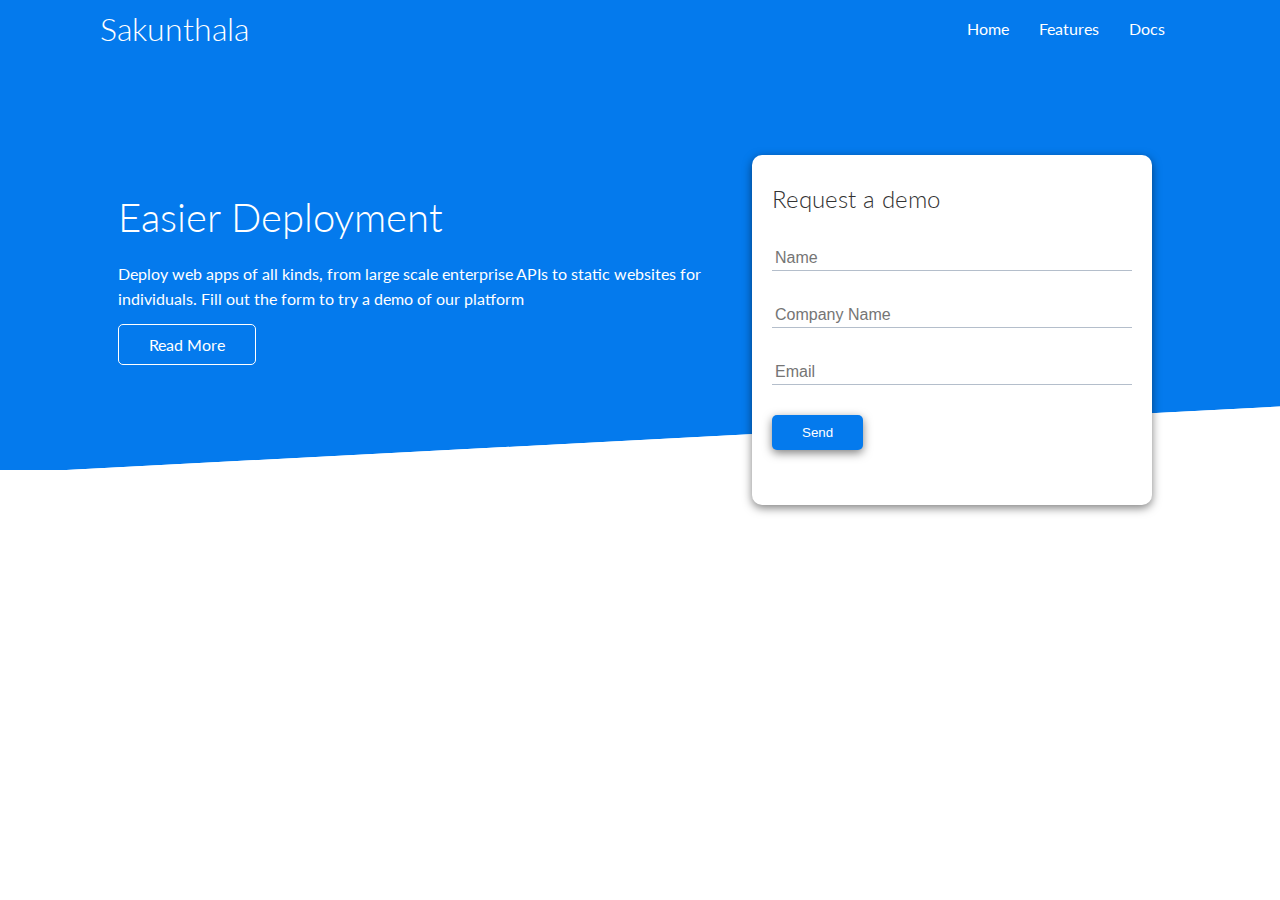
<file: index.html>
<!DOCTYPE html>
<html lang="en">
<head>
    <meta charset="UTF-8">
    <meta http-equiv="X-UA-Compatible" content="IE=edge">
    <meta name="viewport" content="width=device-width, initial-scale=1.0">
    <link rel="stylesheet" href="css/style.css"/>
    <title>Sakunthala | Event For everyone</title>
</head>
<body>
    <!-- navbar -->
    <div class="navbar">
        <div class="container flex">
            <h1 class="logo">Sakunthala</h1>
            <nav>
                <ul>
                    <li><a href="index.html">Home</a></li>
                    <li><a href="feature.html">Features</a></li>
                    <li><a href="docs.html">Docs</a></li>
                </ul>
            </nav>
        </div>
    </div>
    <!-- showcase -->
    <div class="showcase">
        <div class="container grid">
            <div class="showcase-text">
                <h1>Easier Deployment</h1>
                <p>Deploy web apps of all kinds, from large scale enterprise APIs to static websites for individuals. Fill out the form to try a demo of our platform</p>
                <a href="features.html" class="btn btn-outline">Read More</a>
            </div>
            <div class="showcase-form card">
                <h2>Request a demo</h2>
                <form>
                    <div class="form-control">
                        <input type="text" placeholder="Name" name="name" required>
                    </div>
                    <div class="form-control">
                        <input type="text" placeholder="Company Name" name="company" required>
                    </div>
                    <div class="form-control">
                        <input type="email" placeholder="Email" name="email" required>
                    </div>
                    <div class="form-control">
                        <input type="submit" class="btn btn-primary" value="Send">
                    </div>
                    
                </form>
            </div>
        </div>
    </div>
</body>
</html>
</file>
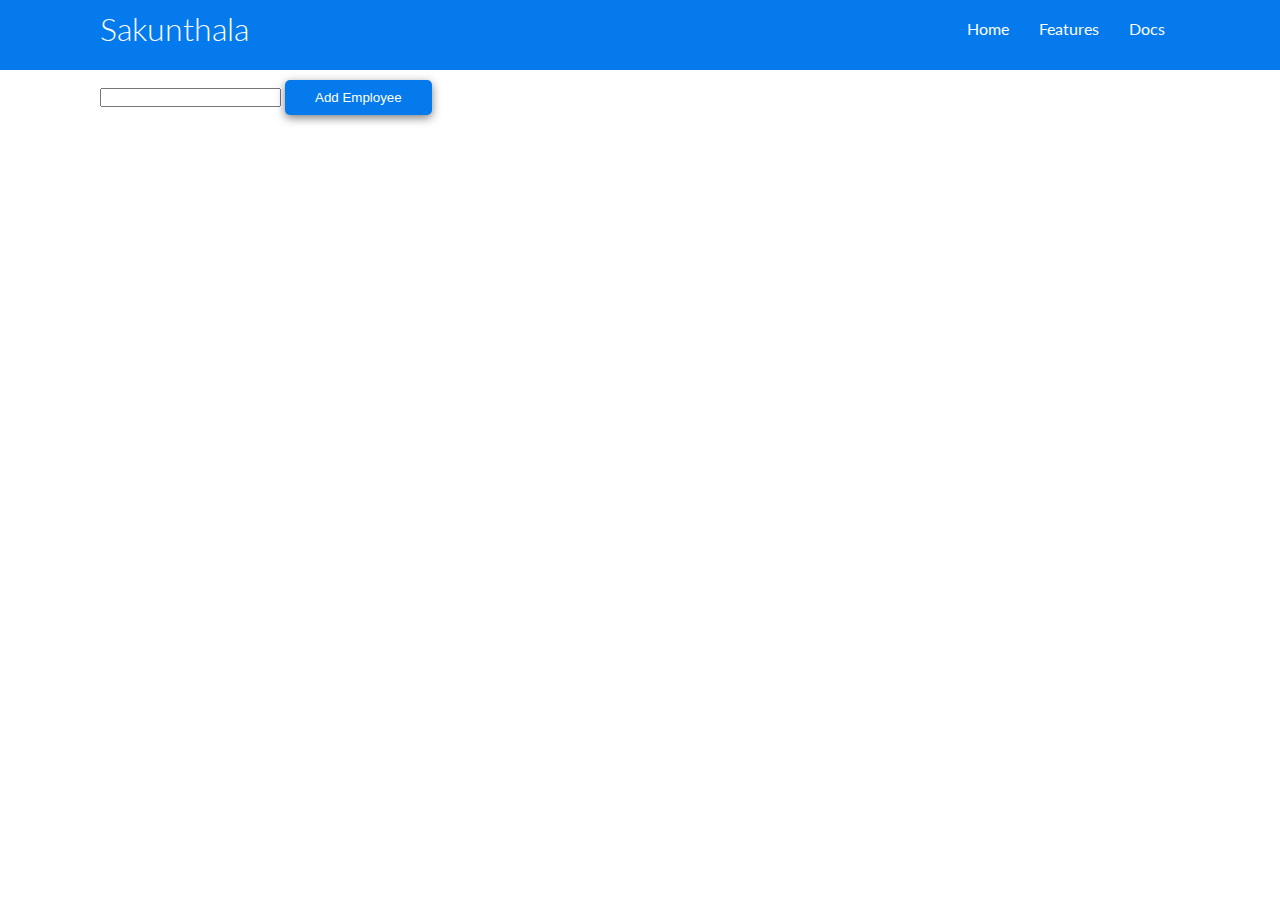
<file: feature.html>
<!DOCTYPE html>
<html lang="en">
<head>
    <meta charset="UTF-8">
    <meta http-equiv="X-UA-Compatible" content="IE=edge">
    <meta name="viewport" content="width=device-width, initial-scale=1.0">
    <link rel="stylesheet" href="css/style.css"/>
    <link rel="stylesheet" href="css/feature.css"/>
    <title>Sakunthala | Event For everyone</title>
</head>
<body>
    <!-- navbar -->
    <div class="navbar">
        <div class="container flex">
            <h1 class="logo">Sakunthala</h1>
            <nav>
                <ul>
                    <li><a href="index.html">Home</a></li>
                    <li><a href="feature.html">Features</a></li>
                    <li><a href="docs.html">Docs</a></li>
                </ul>
            </nav>
        </div>
    </div>
    <!-- features 1 api get data and diplay in table -->
    <h1 class="employeeHeading"></h1>
    <div class="employee">
        <div class="container">
            <input class="employeeName" type="text" name="employeeName"/>
            <button class='addEmployee btn'>Add Employee</button>
            <table class="employeeDetails">

            </table>
        </div>
    </div>
</body>
<script src="js/api.js"></script>
<script src="js/apiClass.js"></script>
<script src="js/main.js"></script>

</html>
</file>
<file: css/style.css>
@import url('https://fonts.googleapis.com/css2?family=Lato:wght@300&display=swap');

/* variables */
:root{
    --primary-color: #047aed;
}

/* common */
* {
    box-sizing: border-box;
    padding: 0;
    margin:0;
}

body {
    font-family: 'Lato';
    color: #333;
    line-height: 1.6;
}
h1, h2 {
    margin: 10px 0;
    line-height: 1.2;
    font-weight: 300;
}
ul {
    list-style: none;
    color: #333;
}
a {
    text-decoration: none;
}
p {
    margin: 10px 0;
}
img {
    width :100%
}
input:focus {
    outline: none;
}

/* navbar */
.navbar {
    background-color:var(--primary-color);
    color: #fff;
    height: 70px;;
}
.navbar .flex {
    justify-content: space-between;
}

.navbar ul {
    display: flex;
}

.navbar a {
    color: #fff;
    padding: 10px;
    margin: 0 5px;
}
.navbar a:hover {
    border-bottom: 2px solid #fff;
}
/* showcase */
.showcase {
    height: 400px;
    position: relative;
    background-color: var(--primary-color);
    color: #fff;
}
.showcase .grid {
    grid-template-columns: 55% auto;
    gap: 30px;
}
.showcase h1 {
    font-size: 40px;;
}
.showcase p {
    margin: 20px 0;
}
.showcase-form {
    position: relative;
    height: 350px;
    width: 400px;;
    padding: 20px;
    top: 60px;
    justify-self: flex-end;
}

.showcase::before,
.showcase::after {
    content: '';
    position: absolute;
    height:100px;

    bottom: -70px;
    /* background-color: red; */
    background: #fff;

    right: 0;
    left: 0;
    transform: skewY(-3deg);
}
.form-control {
    margin: 30px 0;
}
.form-control input[type='text'],
.form-control input[type='email'] {
    padding: 3px;
    border: 0;
    border-bottom: 1px solid #b4becb;
    width: 100%;
    font-size: 16px;

}

/*employees*/

.employee {
    /* background-color: #b4becb; */
}


/* utilities */
.container {
   /* background-color: blueviolet; */
    max-width: 1100px;
    padding: 0 10px;
    margin: 0 auto;
}
.grid {
    display: grid;
    grid-template-columns: 2fr 1fr;
    justify-content: center;
    align-items: center;
    gap:20px;
    height: 100%;
}
.flex {
    display: flex;
    /* flex-direction:column; */
    align-items: center;
    justify-content: center;
}
.card {
    background-color: #fff;
    border-radius: 10px;
    box-shadow: 0 3px 10px rgba(0,0,0,0.5);
    padding: 20px;
    margin: 10px;
    color:#333;
    z-index: 100;
}
.btn {
    padding: 10px 30px;
    border:0;
    background-color: var(--primary-color);
    border-radius: 5px;
    color:#fff;
    cursor: pointer;
    box-shadow: 0 3px 10px rgba(0,0,0,0.5);
}
.btn:hover {
    transform: scale(0.95);
}
.btn-outline {
    background-color: transparent;
    border: 1px solid #fff;
    box-shadow: none;
}
</file>
<file: css/feature.css>
.employeeDetails {
    border-collapse: collapse;
    border: 1px solid  #b4b2c4;
    box-shadow: 0 3px 10px rgba(0,0,0,0.5);
    border-radius: 15px;;
}

.employeeDetails > thead{
    text-align: left;
    background-color: #b4b2c4;
}
.employeeDetails td,th{
    padding: 10px 10px;
}
.employeeDetails tr:nth-child(even) {
    background-color: #f2f2f2;
}

.employeeDetails tr:hover {
    background-color: #b4b2c4;
}
</file>
